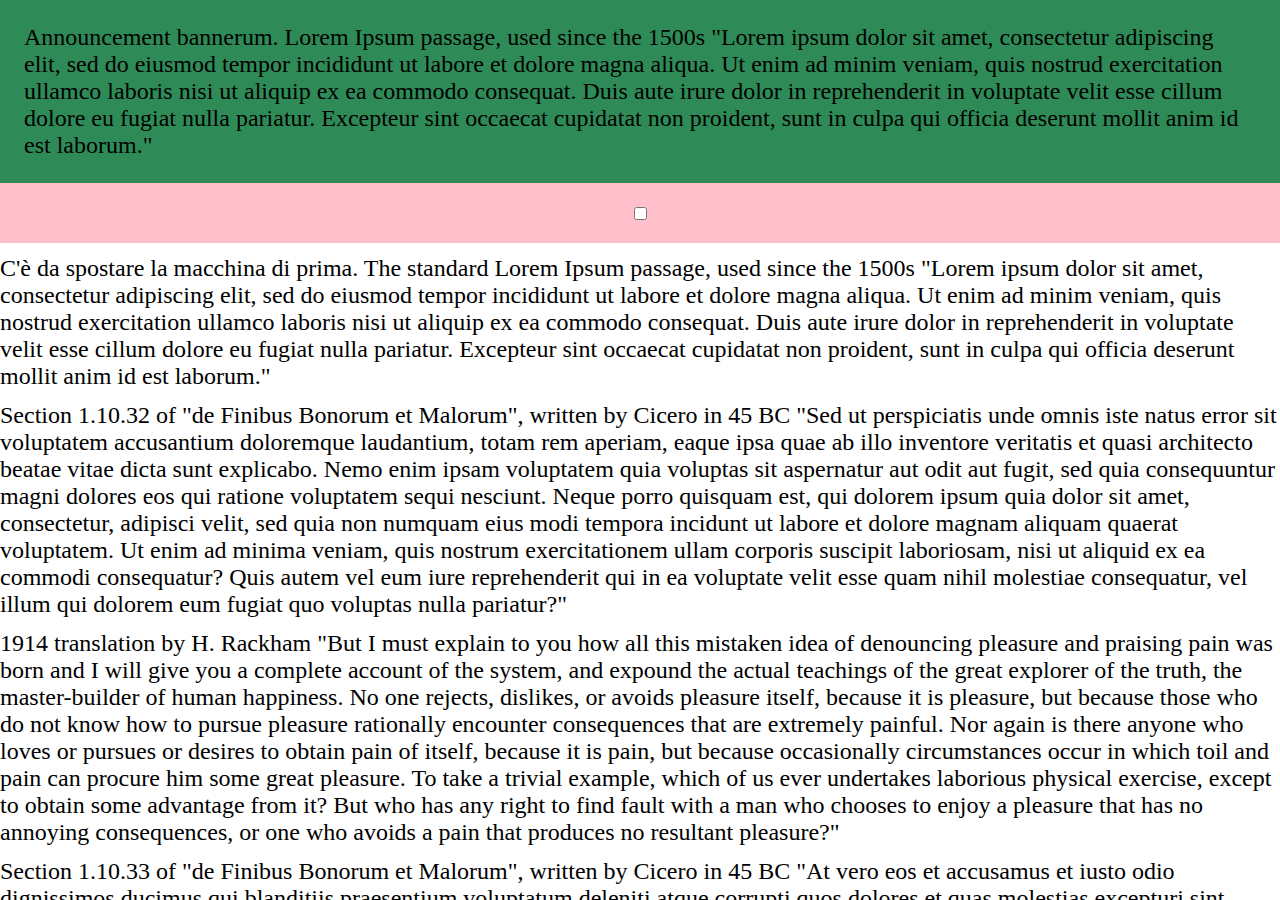
<file: Programming/Web/Samples/navbar with drawer and announcement/index.html>
<html>
    <head>
      <link rel="stylesheet" href="index.css">
    </head>
    <body>
        <header class="header">
            <div class="announcement">
                Announcement bannerum. Lorem Ipsum passage, used since the 1500s
                "Lorem ipsum dolor sit amet, consectetur adipiscing elit, sed do eiusmod tempor incididunt ut labore et dolore magna aliqua. Ut enim ad minim veniam, quis nostrud exercitation ullamco laboris nisi ut aliquip ex ea commodo consequat. Duis aute irure dolor in reprehenderit in voluptate velit esse cillum dolore eu fugiat nulla pariatur. Excepteur sint occaecat cupidatat non proident, sunt in culpa qui officia deserunt mollit anim id est laborum."
            </div>
            <nav class="navigation">
                <input type="checkbox" class="checkbox-drawer"/></li>
            </nav>
            <div class="drawer"></div>
            <div class="content">
                <p>
                    C'è da spostare la macchina di prima. The standard Lorem Ipsum passage, used since the 1500s
                    "Lorem ipsum dolor sit amet, consectetur adipiscing elit, sed do eiusmod tempor incididunt ut labore et dolore magna aliqua. Ut enim ad minim veniam, quis nostrud exercitation ullamco laboris nisi ut aliquip ex ea commodo consequat. Duis aute irure dolor in reprehenderit in voluptate velit esse cillum dolore eu fugiat nulla pariatur. Excepteur sint occaecat cupidatat non proident, sunt in culpa qui officia deserunt mollit anim id est laborum."
                </p>
                <p>
                    Section 1.10.32 of "de Finibus Bonorum et Malorum", written by Cicero in 45 BC
                    "Sed ut perspiciatis unde omnis iste natus error sit voluptatem accusantium doloremque laudantium, totam rem aperiam, eaque ipsa quae ab illo inventore veritatis et quasi architecto beatae vitae dicta sunt explicabo. Nemo enim ipsam voluptatem quia voluptas sit aspernatur aut odit aut fugit, sed quia consequuntur magni dolores eos qui ratione voluptatem sequi nesciunt. Neque porro quisquam est, qui dolorem ipsum quia dolor sit amet, consectetur, adipisci velit, sed quia non numquam eius modi tempora incidunt ut labore et dolore magnam aliquam quaerat voluptatem. Ut enim ad minima veniam, quis nostrum exercitationem ullam corporis suscipit laboriosam, nisi ut aliquid ex ea commodi consequatur? Quis autem vel eum iure reprehenderit qui in ea voluptate velit esse quam nihil molestiae consequatur, vel illum qui dolorem eum fugiat quo voluptas nulla pariatur?"
                </p>
                <p> 
                    1914 translation by H. Rackham
                    "But I must explain to you how all this mistaken idea of denouncing pleasure and praising pain was born and I will give you a complete account of the system, and expound the actual teachings of the great explorer of the truth, the master-builder of human happiness. No one rejects, dislikes, or avoids pleasure itself, because it is pleasure, but because those who do not know how to pursue pleasure rationally encounter consequences that are extremely painful. Nor again is there anyone who loves or pursues or desires to obtain pain of itself, because it is pain, but because occasionally circumstances occur in which toil and pain can procure him some great pleasure. To take a trivial example, which of us ever undertakes laborious physical exercise, except to obtain some advantage from it? But who has any right to find fault with a man who chooses to enjoy a pleasure that has no annoying consequences, or one who avoids a pain that produces no resultant pleasure?"
                </p>
                <p>
                    Section 1.10.33 of "de Finibus Bonorum et Malorum", written by Cicero in 45 BC
                    "At vero eos et accusamus et iusto odio dignissimos ducimus qui blanditiis praesentium voluptatum deleniti atque corrupti quos dolores et quas molestias excepturi sint occaecati cupiditate non provident, similique sunt in culpa qui officia deserunt mollitia animi, id est laborum et dolorum fuga. Et harum quidem rerum facilis est et expedita distinctio. Nam libero tempore, cum soluta nobis est eligendi optio cumque nihil impedit quo minus id quod maxime placeat facere possimus, omnis voluptas assumenda est, omnis dolor repellendus. Temporibus autem quibusdam et aut officiis debitis aut rerum necessitatibus saepe eveniet ut et voluptates repudiandae sint et molestiae non recusandae. Itaque earum rerum hic tenetur a sapiente delectus, ut aut reiciendis voluptatibus maiores alias consequatur aut perferendis doloribus asperiores repellat."
                </p>
                <p>
                    1914 translation by H. Rackham
                    "On the other hand, we denounce with righteous indignation and dislike men who are so beguiled and demoralized by the charms of pleasure of the moment, so blinded by desire, that they cannot foresee the pain and trouble that are bound to ensue; and equal blame belongs to those who fail in their duty through weakness of will, which is the same as saying through shrinking from toil and pain. These cases are perfectly simple and easy to distinguish. In a free hour, when our power of choice is untrammelled and when nothing prevents our being able to do what we like best, every pleasure is to be welcomed and every pain avoided. But in certain circumstances and owing to the claims of duty or the obligations of business it will frequently occur that pleasures have to be repudiated and annoyances accepted. The wise man therefore always holds in these matters to this principle of selection: he rejects pleasures to secure other greater pleasures, or else he endures pains to avoid worse pains."
                </p>
                <p>
                    The standard Lorem Ipsum passage, used since the 1500s
                    "Lorem ipsum dolor sit amet, consectetur adipiscing elit, sed do eiusmod tempor incididunt ut labore et dolore magna aliqua. Ut enim ad minim veniam, quis nostrud exercitation ullamco laboris nisi ut aliquip ex ea commodo consequat. Duis aute irure dolor in reprehenderit in voluptate velit esse cillum dolore eu fugiat nulla pariatur. Excepteur sint occaecat cupidatat non proident, sunt in culpa qui officia deserunt mollit anim id est laborum."
                </p>
                <p>
                    Section 1.10.32 of "de Finibus Bonorum et Malorum", written by Cicero in 45 BC
                    "Sed ut perspiciatis unde omnis iste natus error sit voluptatem accusantium doloremque laudantium, totam rem aperiam, eaque ipsa quae ab illo inventore veritatis et quasi architecto beatae vitae dicta sunt explicabo. Nemo enim ipsam voluptatem quia voluptas sit aspernatur aut odit aut fugit, sed quia consequuntur magni dolores eos qui ratione voluptatem sequi nesciunt. Neque porro quisquam est, qui dolorem ipsum quia dolor sit amet, consectetur, adipisci velit, sed quia non numquam eius modi tempora incidunt ut labore et dolore magnam aliquam quaerat voluptatem. Ut enim ad minima veniam, quis nostrum exercitationem ullam corporis suscipit laboriosam, nisi ut aliquid ex ea commodi consequatur? Quis autem vel eum iure reprehenderit qui in ea voluptate velit esse quam nihil molestiae consequatur, vel illum qui dolorem eum fugiat quo voluptas nulla pariatur?"
                </p>
                <p>
                    1914 translation by H. Rackham
                    "But I must explain to you how all this mistaken idea of denouncing pleasure and praising pain was born and I will give you a complete account of the system, and expound the actual teachings of the great explorer of the truth, the master-builder of human happiness. No one rejects, dislikes, or avoids pleasure itself, because it is pleasure, but because those who do not know how to pursue pleasure rationally encounter consequences that are extremely painful. Nor again is there anyone who loves or pursues or desires to obtain pain of itself, because it is pain, but because occasionally circumstances occur in which toil and pain can procure him some great pleasure. To take a trivial example, which of us ever undertakes laborious physical exercise, except to obtain some advantage from it? But who has any right to find fault with a man who chooses to enjoy a pleasure that has no annoying consequences, or one who avoids a pain that produces no resultant pleasure?"
                </p>
                <p>
                    Section 1.10.33 of "de Finibus Bonorum et Malorum", written by Cicero in 45 BC
                    "At vero eos et accusamus et iusto odio dignissimos ducimus qui blanditiis praesentium voluptatum deleniti atque corrupti quos dolores et quas molestias excepturi sint occaecati cupiditate non provident, similique sunt in culpa qui officia deserunt mollitia animi, id est laborum et dolorum fuga. Et harum quidem rerum facilis est et expedita distinctio. Nam libero tempore, cum soluta nobis est eligendi optio cumque nihil impedit quo minus id quod maxime placeat facere possimus, omnis voluptas assumenda est, omnis dolor repellendus. Temporibus autem quibusdam et aut officiis debitis aut rerum necessitatibus saepe eveniet ut et voluptates repudiandae sint et molestiae non recusandae. Itaque earum rerum hic tenetur a sapiente delectus, ut aut reiciendis voluptatibus maiores alias consequatur aut perferendis doloribus asperiores repellat."
                </p>
                <p>
                    1914 translation by H. Rackham
                    "On the other hand, we denounce with righteous indignation and dislike men who are so beguiled and demoralized by the charms of pleasure of the moment, so blinded by desire, that they cannot foresee the pain and trouble that are bound to ensue; and equal blame belongs to those who fail in their duty through weakness of will, which is the same as saying through shrinking from toil and pain. These cases are perfectly simple and easy to distinguish. In a free hour, when our power of choice is untrammelled and when nothing prevents our being able to do what we like best, every pleasure is to be welcomed and every pain avoided. But in certain circumstances and owing to the claims of duty or the obligations of business it will frequently occur that pleasures have to be repudiated and annoyances accepted. The wise man therefore always holds in these matters to this principle of selection: he rejects pleasures to secure other greater pleasures, or else he endures pains to avoid worse pains."
                </p>
            </div>  
        </header>
    </body>
</html>
</file>
<file: Programming/Web/Samples/navbar with drawer and announcement/index.css>
* {
    font-size: 24px;
    margin: 0;
}

:root {
    --navigation_height: 60px;
    --header-z-index: 1002;
    --drawer-z-index: 1001;
}

.header {
    position: sticky;
    height: 100dvh;
    display: grid;
    grid-template-rows: 
        [announcement-start]
        auto
        [announcement-end navigation-start]
        var(--navigation_height)
        [navigation-end remaining-height-start]
        1fr
        [remaining-height];
}

.announcement {
    position: relative;
    z-index: var(--header-z-index);
    background-color: seagreen;
    padding: 1rem;

    grid-row: announcement;
}

.navigation {
    position: relative;
    display: flex;
    justify-content: center;
    align-items: center;
    background-color: pink;
    height: 60px;
    z-index: var(--header-z-index);

    grid-row: navigation;
}

.drawer {
    position: relative;
    background-color: brown;
    z-index: var(--drawer-z-index);
    transition: transform 300ms;
    transform: translateY(-100%);
    border-bottom: 10px solid greenyellow;

    grid-row: remaining-height;
    .header:has(.checkbox-drawer:checked) & {
        transform: translateY(0);
    }
}

.content {
    position: absolute;
    top: 0;
    bottom: 0;
    grid-row: remaining-height;
    overflow-y: auto;

    & p {
        margin-top: 0.5rem;
    }
}
</file>
